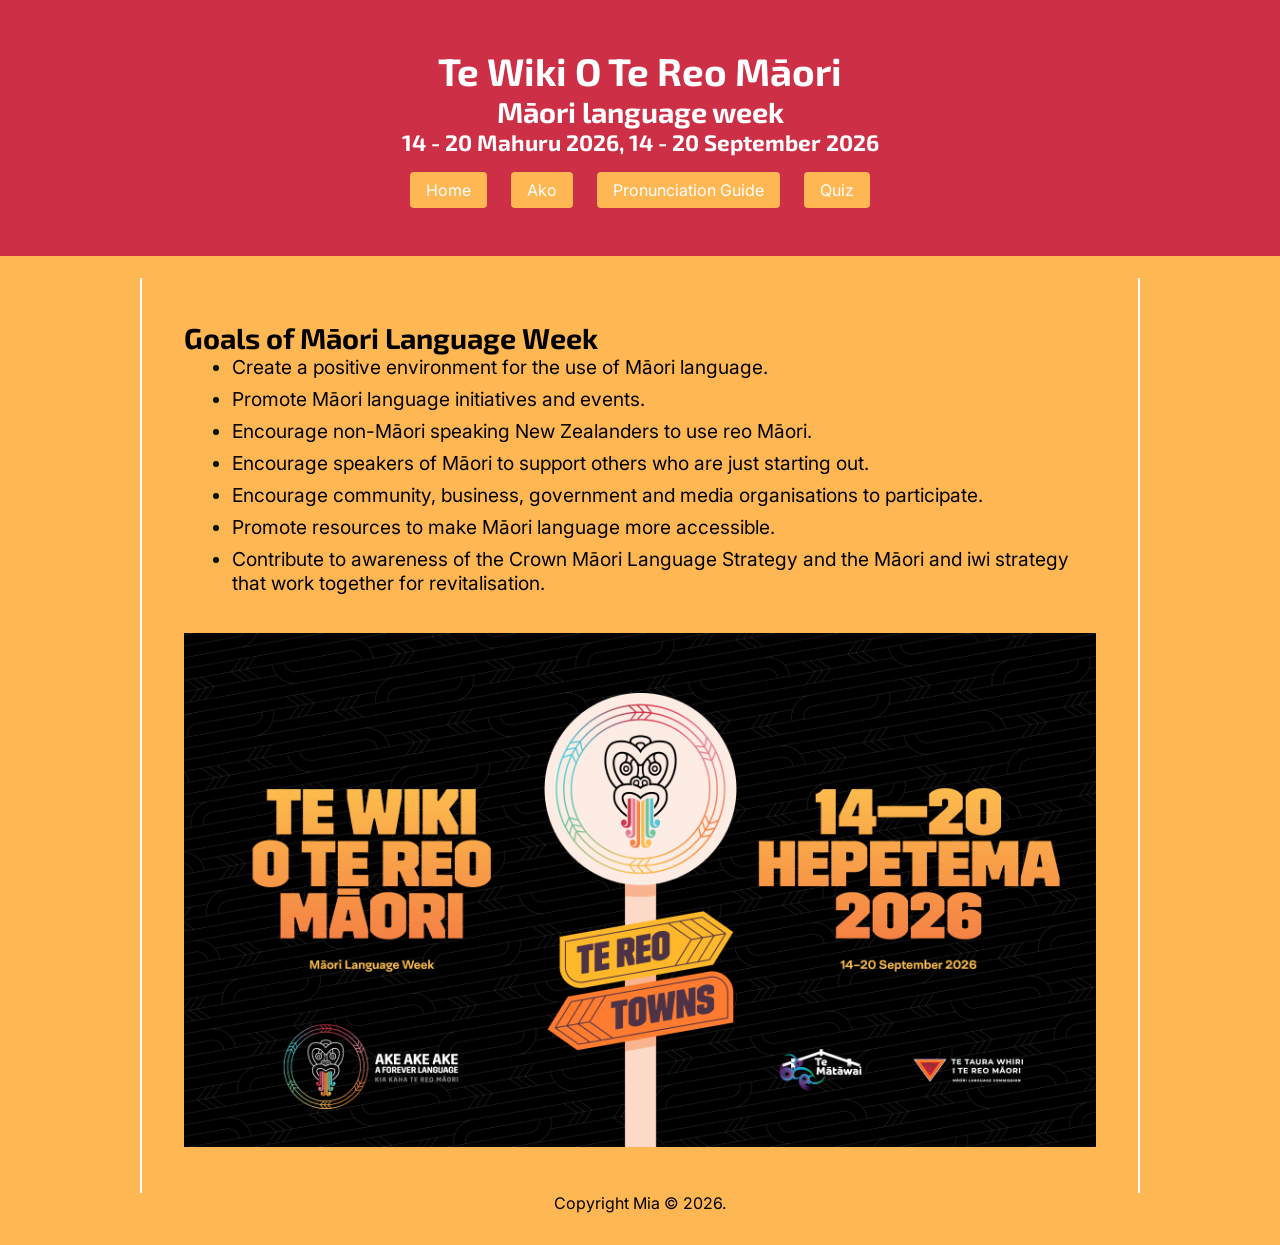
<file: index.html>
<!doctype html>
<html lang="en">
    
    <!-- *****************************
         Author: Mia
         Creation date: 17 August 2026
         ***************************** -->
    
<head>
    <title>Te Wiki O Te Reo M&amacr;ori</title>
    <meta charset="UTF-8">
    <meta name="viewport" content="width=device-width, initial-scale=1">
    <link rel="preconnect" href="https://fonts.googleapis.com">
    <link rel="preconnect" href="https://fonts.gstatic.com" crossorigin>
    <link href="https://fonts.googleapis.com/css2?family=Exo+2:ital,wght@0,100..900;1,100..900&family=Inter:ital,opsz,wght@0,14..32,100..900;1,14..32,100..900&family=Roboto+Slab:wght@100..900&display=swap" rel="stylesheet">
    <link rel="stylesheet" href="https://fonts.googleapis.com/css2?family=Material+Symbols+Outlined:opsz,wght,FILL,GRAD@20..48,100..700,0..1,-50..200&icon_names=density_medium" />

    <link rel="stylesheet" href="https://fonts.googleapis.com/css2?family=Material+Symbols+Outlined:opsz,wght,FILL,GRAD@20..48,100..700,0..1,-50..200" />

    <link href="stylesheet.css" rel="stylesheet">
    
</head>
    
<body>

    <header>
        <div>
            <h1>Te Wiki O Te Reo M&amacr;ori</h1>
            <h2>M&amacr;ori language week</h2>
            <h3>14 - 20 Mahuru 2026, 14 - 20 September 2026</h3>
        </div>

                    <nav class="topnav" id="myTopnav">
                        <a href="index.html">Home</a>
                        <a href="ako.html">Ako</a>
                        <a href="pronunciation-guide.html">Pronunciation Guide</a>
                        <a href="quiz.html">Quiz</a>
                    </nav>
    
                    <button type="button" class="icon" id="menuToggle" onclick="toggleMenu()" aria-label="Toggle menu"
                aria-expanded="false" aria-controls="myTopnav">
                    <span class="material-symbols-outlined" id="menuIcon">menu</span>
                    </button>
    </header>
           
    
<main>
    <section>
        
        <article class="goals">
            <h2>Goals of M&amacr;ori Language Week</h2>
        <ul>
            <li class="goals-list">Create a positive environment for the use of M&amacr;ori language.</li>
            <li class="goals-list">Promote M&amacr;ori language initiatives and events.</li>
            <li class="goals-list">Encourage non-M&amacr;ori speaking New Zealanders to use reo M&amacr;ori.</li>
            <li class="goals-list">Encourage speakers of M&amacr;ori to support others who are just starting out.</li>
            <li class="goals-list">Encourage community, business, government and media organisations to participate.</li>
            <li class="goals-list">Promote resources to make M&amacr;ori language more accessible.</li>
            <li class="goals-list">Contribute to awareness of the Crown M&amacr;ori Language Strategy and the M&amacr;ori and iwi strategy that work together for revitalisation.</li>
        </ul>
        </article>
        
        <article>
            <img src="images/Reo_Towns_Te_Wiki_Wallpaper.jpg">
        </article>

    </section>
</main>

<footer>
    <p>Copyright Mia &copy;  2026.</p>
</footer>
     
<script>
    function toggleMenu() {
    const nav = document.getElementById("myTopnav");
    const icon = document.getElementById("menuIcon");
    const btn = document.getElementById("menuToggle");
    const isOpen = nav.classList.toggle("responsive");
    // icon.textContent = isOpen ? "close" : "menu";
    // btn.setAttribute("aria-expanded", isOpen);
    } 
</script>

</body>
</html>
</file>
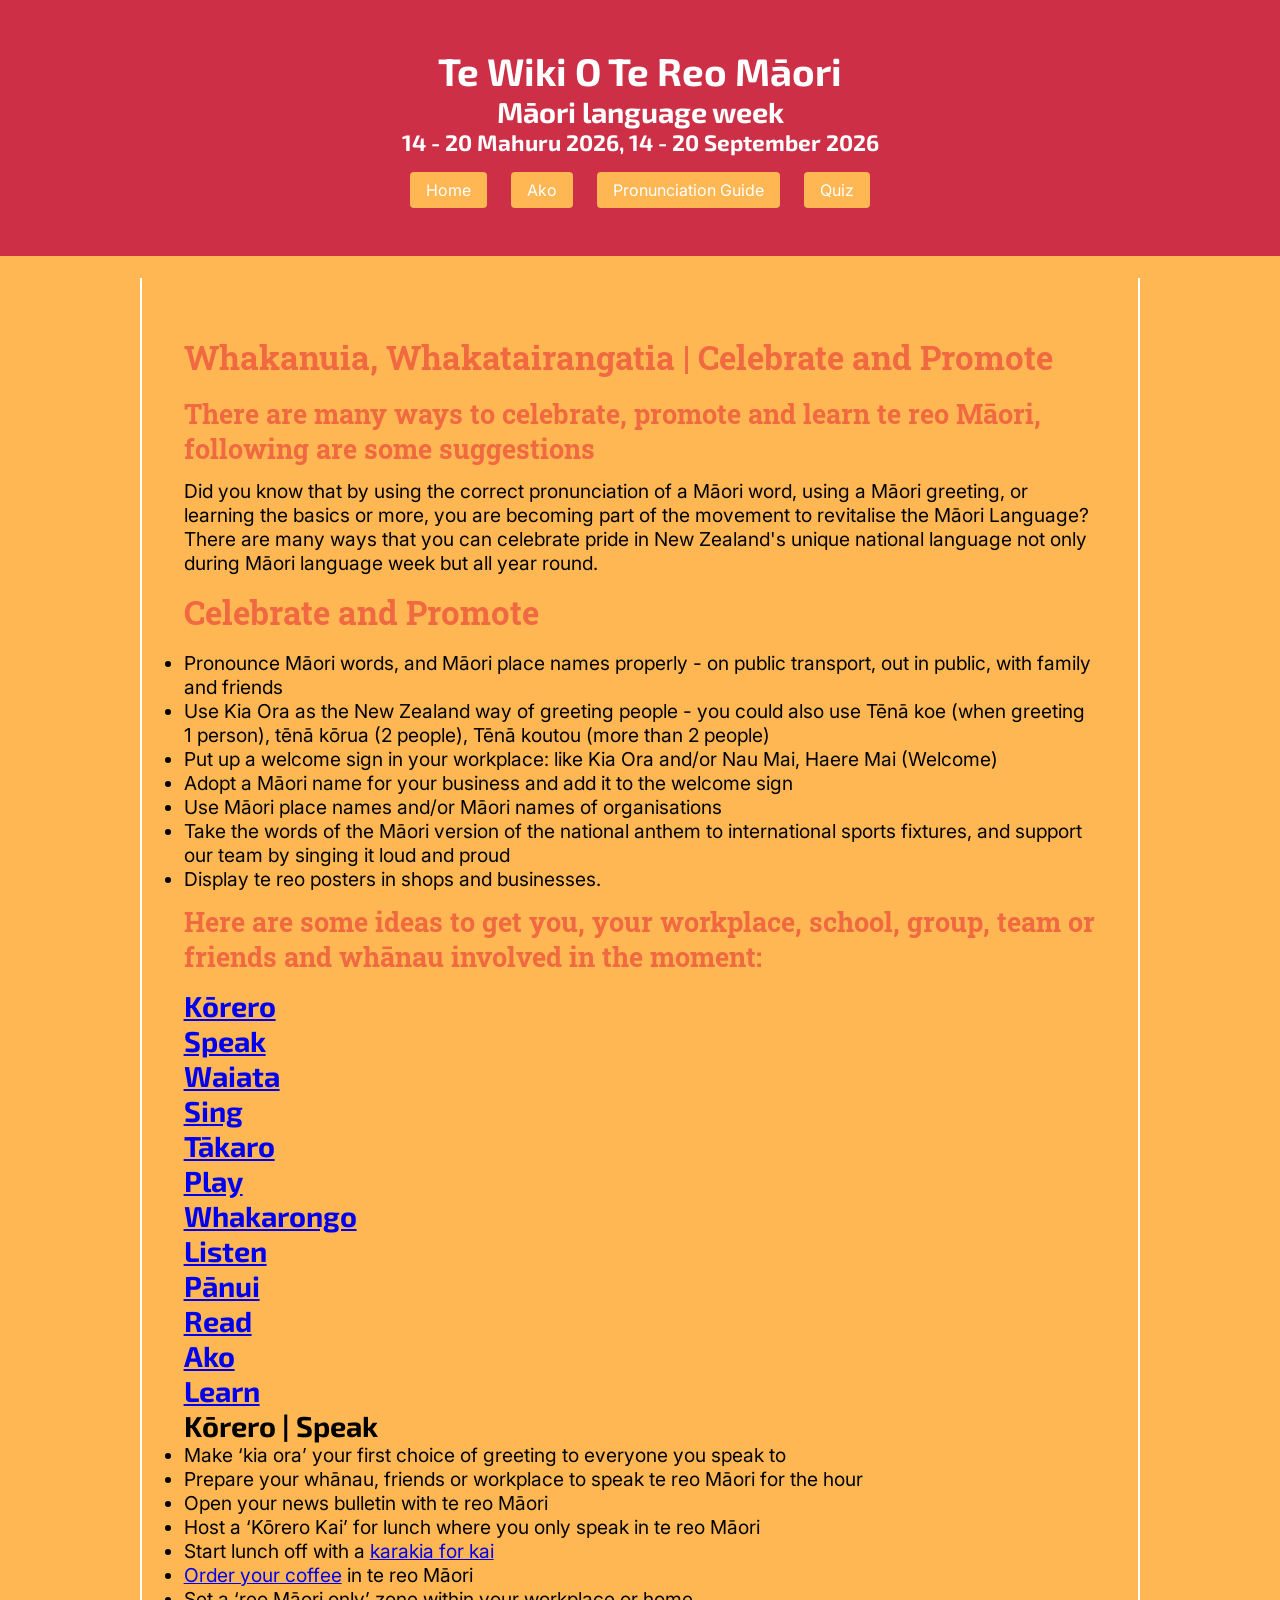
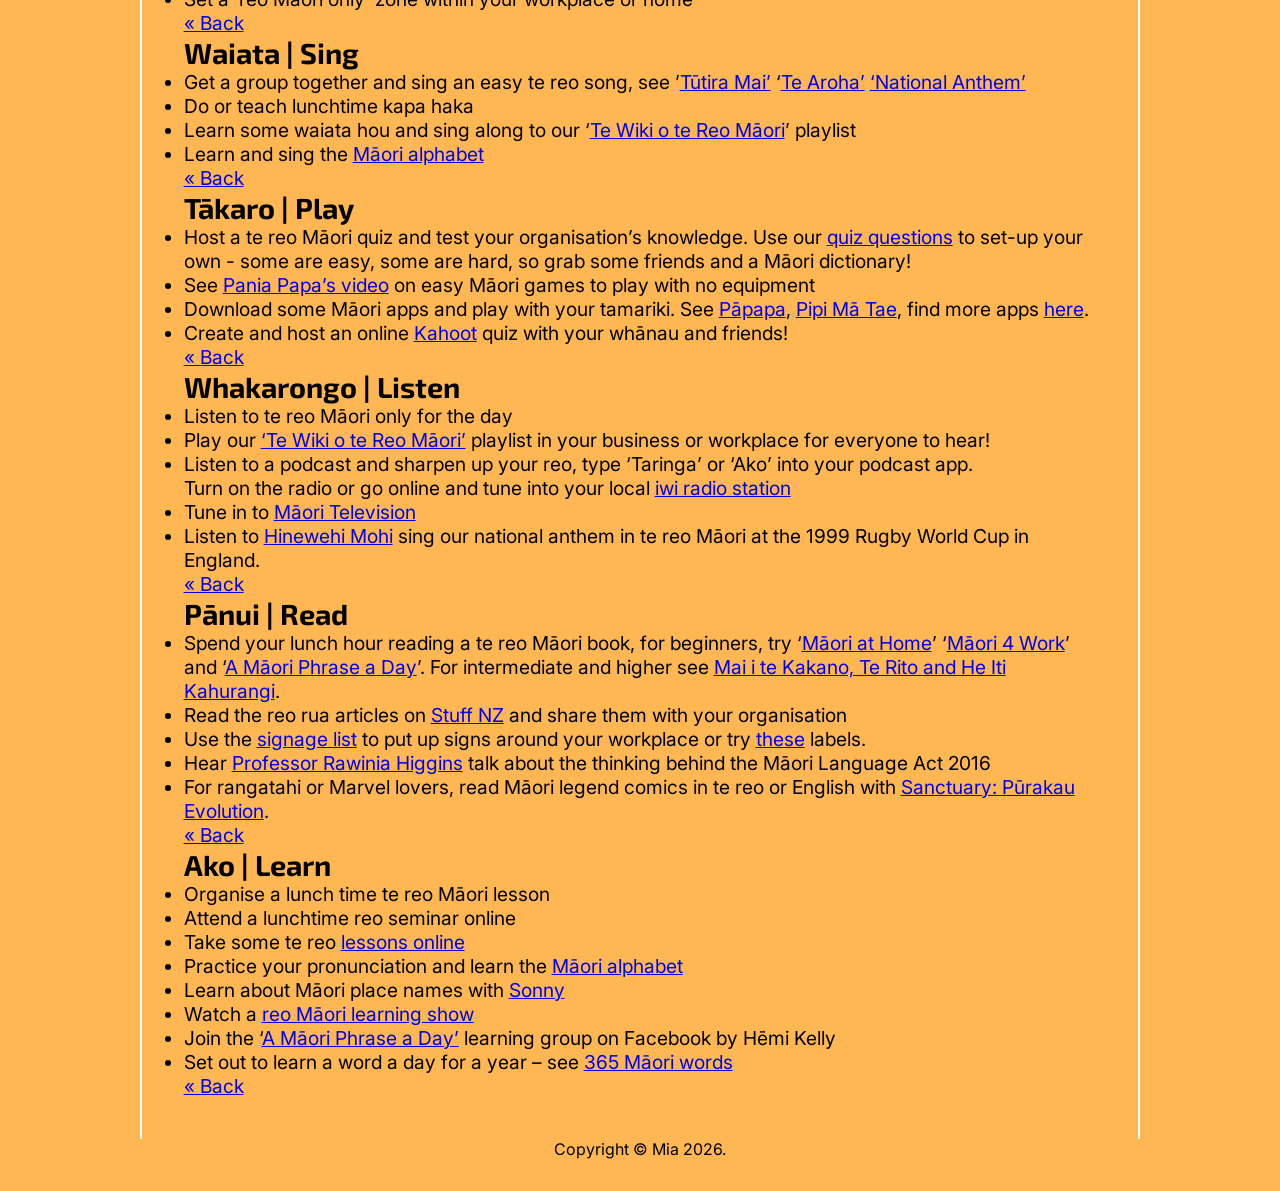
<file: ako.html>
<!DOCTYPE html>
<html lang="mi"> <!-- Māori language. -->
    
    <!-- *****************************
         Author: Mia
         Creation date: 2 August 2026
         ***************************** 
    -->
    
    <head>
        <title>Te Wiki O Te Reo M&amacr;ori</title>
        <meta charset="UTF-8">
        <meta name="viewport" content="width=device-width, initial-scale=1">
        <link rel="preconnect" href="https://fonts.googleapis.com">
        <link rel="preconnect" href="https://fonts.gstatic.com" crossorigin>
        <link href="https://fonts.googleapis.com/css2?family=Exo+2:ital,wght@0,100..900;1,100..900&family=Inter:ital,opsz,wght@0,14..32,100..900;1,14..32,100..900&family=Roboto+Slab:wght@100..900&display=swap" rel="stylesheet">
       

              <link rel="stylesheet" href="https://fonts.googleapis.com/css2?family=Material+Symbols+Outlined:opsz,wght,FILL,GRAD@20..48,100..700,0..1,-50..200&display=block" />

        <link href="stylesheet.css" rel="stylesheet">
    <body>
    
        <header>
            <div>
                <h1>Te Wiki O Te Reo M&amacr;ori</h1>
                <h2>M&amacr;ori language week</h2>
                <h3>14 - 20 Mahuru 2026, 14 - 20 September 2026</h3>
            </div>
    
                        <nav class="topnav" id="myTopnav">
                        <a href="index.html">Home</a>
                        <a href="ako.html">Ako</a>
                        <a href="pronunciation-guide.html">Pronunciation Guide</a>
                        <a href="quiz.html">Quiz</a>
                        </nav>
                        <button type="button" class="icon" id="menuToggle" onclick="toggleMenu()" aria-label="Toggle menu"
                    aria-expanded="false" aria-controls="myTopnav">
                        <span class="material-symbols-outlined" id="menuIcon">menu</span>
                        </button>
                        </header>
    
<main>
    <section class="celebrate">
        <article>
            <h1>Whakanuia, Whakatairangatia | Celebrate and Promote</h1>

            <h3>There are many ways to celebrate, promote and learn te reo M&amacr;ori, following are some suggestions</h3>

            <p>Did you know that by using the correct pronunciation of a M&amacr;ori word, using a M&amacr;ori greeting, or learning the basics or more, you are becoming part of the movement to revitalise the M&amacr;ori Language?</p>

            <p>There are many ways that you can celebrate pride in New Zealand's unique national language not only during Māori language week but all year round.</p>

            <h1>Celebrate and Promote</h1>
            
            <ul class="intro-list">
                <li>Pronounce M&amacr;ori words, and M&amacr;ori place names properly - on public transport, out in public, with family and friends</li>
                <li>Use Kia Ora as the New Zealand way of greeting people - you could also use Tēnā koe (when greeting 1 person), tēnā kōrua (2 people), Tēnā koutou (more than 2 people)</li>
                <li>Put up a welcome sign in your workplace: like Kia Ora and/or Nau Mai, Haere Mai (Welcome)</li>
                <li>Adopt a M&amacr;ori name for your business and add it to the welcome sign</li> 
                <li>Use M&amacr;ori place names and/or M&amacr;ori names of organisations</li>
                <li>Take the words of the Māori version of the national anthem to international sports fixtures, and support our team by singing it loud and proud</li>
                <li>Display te reo posters in shops and businesses.</li>
            </ul>
        </article>
        
        <article>
            <h3 class="ideas">
              Here are some ideas to get you, your workplace, school, group, team or friends and whānau involved in the moment:</h3>

            <div class="ideas-grid">

                    <a href="#kōrero" class="tahi">
                        <h2>
                            Kōrero
                            <br />
                            Speak
                        </h2>
                    </a>

                    <a href="#waiata" class="rua">
                        <h2>
                            Waiata
                            <br />
                            Sing
                        </h2>
                    </a>

                    <a href="#tākaro" class="toru">
                        <h2>
                            Tākaro
                            <br />
                            Play
                        </h2>
                    </a>

                    <a href="#whakarongo" class="wha">
                        <h2>
                            Whakarongo
                            <br />
                            Listen
                        </h2>
                    </a>

                    <a href="#pānui" class="rima">
                        <h2>
                            Pānui
                            <br />
                            Read
                        </h2>
                    </a>
                    
                    <a href="#ako" class="ono">
                        <h2>
                            Ako
                            <br />
                            Learn
                        </h2>
                    </a>

            </div>
        </article>
        
        <article>

            <div class="ideas-block">
                <h2 id="kōrero">Kōrero | Speak</h2>
                <ul>
                    <li>Make ‘kia ora’ your first choice of greeting to everyone you speak to</li>
                    <li>Prepare your whānau, friends or workplace to speak te reo Māori for the hour</li>
                    <li>Open your news bulletin with te reo Māori</li>
                    <li>Host a ‘Kōrero Kai’ for lunch where you only speak in te reo Māori</li>
                    <li>Start lunch off with a <a rel="noopener" href="https://www.youtube.com/playlist?list=PL6B9BBC669E894E3D" target="_blank">karakia for kai</a>
                    </li>
                    <li>
                    <a rel="noopener" href="https://tetaurawhiri.govt.nz/rauemi-a-ipurangi/rauemi/kawhe/" target="_blank">Order your coffee</a> in te reo Māori</li>
                    <li>Set a ‘reo Māori only’ zone within your workplace or home</li>
                </ul>
                <a class="backlink" href="#ideas-start">&laquo; Back</a>
            </div>

            <div class="ideas-block">
                <h2 id="waiata">Waiata | Sing</h2>
                <ul>
                    <li>Get a group together and sing an easy te reo song, see ’<a rel="noopener" href="https://www.youtube.com/watch?v=fLq9xGxFGnQ" target="_blank">Tūtira Mai’</a> ‘<a rel="noopener" href="https://www.youtube.com/watch?v=uefJdSCkzPo" target="_blank">Te Aroha’</a> <a rel="noopener" href="https://www.youtube.com/watch?v=Z2ToGR1Sb98" target="_blank">‘National Anthem’</a>
                    </li>
                    <li>Do or teach lunchtime kapa haka</li>
                    <li>Learn some waiata hou and sing along to our ‘<a rel="noopener" href="https://open.spotify.com/playlist/5REACIoyxsgA07zGPTgxjd?si=OZTH36T9Quy_OtfSgTCrug" target="_blank">Te Wiki o te Reo Māori</a>’ playlist</li>
                    <li>Learn and sing the <a rel="noopener" href="https://purarangi.twoa.ac.nz/?fbclid=IwAR1LZ9u-KusBwdNvhUJF0g0aBV4DSne_AJ0-f-W0A2v3BgWDWhrOSQ52Q88" target="_blank">Māori alphabet</a>
                    </li>
                </ul>
                <a class="backlink" href="#ideas-start">&laquo; Back</a>
            </div>

            <div class="ideas-block">
                <h2 id="tākaro">Tākaro | Play</h2>
                <ul>
                    <li>Host a te reo Māori quiz and test your organisation’s knowledge. Use our <a rel="noopener" href="https://d3n8a8pro7vhmx.cloudfront.net/tetaurawhiri/pages/43/attachments/original/1598936890/Nau-mai-ki-te-Wiki-o-te-Reo-Maori-Uiui-Whakangahau.docx?1598936890" target="_blank">quiz questions</a> to set-up your own - some are easy, some are hard, so grab some friends and a Māori dictionary!</li>
                    <li>See <a rel="noopener" href="https://www.facebook.com/watch/live/?v=2657481541041820&amp;ref=search" target="_blank">Pania Papa’s video</a> on easy Māori games to play with no equipment</li>
                    <li>Download some Māori apps and play with your tamariki. See <a rel="noopener" href="https://play.google.com/store/apps/dev?id=6872636093325420402&amp;hl=en" target="_blank">Pāpapa</a>, <a rel="noopener" href="https://apps.apple.com/nz/app/tae-colours/id1194827736" target="_blank">Pipi Mā Tae</a>, find more apps <a rel="noopener" href="https://subjectguides.ara.ac.nz/maorilanguage/apps" target="_blank">here</a>.</li>
                    <li>Create and host an online <a rel="noopener" href="https://kahoot.com" target="_blank">Kahoot</a> quiz with your whānau and friends!</li>
                </ul>
                <a class="backlink" href="#ideas-start">&laquo; Back</a>
            </div>

            <div class="ideas-block">
                <h2 id="whakarongo">Whakarongo | Listen</h2>
                <ul>
                    <li>Listen to te reo Māori only for the day</li>
                    <li>Play our <a rel="noopener" href="https://open.spotify.com/playlist/5REACIoyxsgA07zGPTgxjd?si=OZTH36T9Quy_OtfSgTCrug" target="_blank">‘Te Wiki o te Reo Māori’</a> playlist in your business or workplace for everyone to hear!</li>
                    <li>Listen to a podcast and sharpen up your reo, type ‘Taringa’ or ‘Ako’ into your podcast app.<br>Turn on the radio or go online and tune into your local <a rel="noopener" href="http://www.irirangi.net/iwi-stations.aspx" target="_blank">iwi radio station</a>
                    </li>
                    <li>Tune in to <a rel="noopener" href="https://www.maoritelevision.com/" target="_blank">Māori Television</a>
                    </li>
                    <li>Listen to <a rel="noopener" href="https://www.youtube.com/watch?v=3Wt7WGkhsDs" target="_blank">Hinewehi Mohi</a> sing our national anthem in te reo Māori at the 1999 Rugby World Cup in England.</li>
                </ul>
                <a class="backlink" href="#ideas-start">&laquo; Back</a>
            </div>

            <div class="ideas-block">
                <h2 id="pānui">Pānui | Read</h2>
                <ul>
                    <li>Spend your lunch hour reading a te reo Māori book, for beginners, try ‘<a rel="noopener" href="https://www.penguin.co.nz/books/maori-at-home-9780143771470" target="_blank">Māori at Home</a>’ ‘<a rel="noopener" href="https://www.penguin.co.nz/books/maori-at-work-9780143773344" target="_blank">Māori 4 Work</a>’ and ‘<a rel="noopener" href="https://www.penguin.co.nz/books/maori-at-work-9780143773344" target="_blank">A Māori Phrase a Day</a>’. For intermediate and higher see <a rel="noopener" href="https://www.wananga.com/books.html" target="_blank">Mai i te Kakano, Te Rito and He Iti Kahurangi</a>.</li>
                    <li>Read the reo rua articles on <a rel="noopener" href="https://www.stuff.co.nz/pou-tiaki" target="_blank">Stuff NZ</a> and share them with your organisation</li>
                    <li>Use the <a rel="noopener" href="https://www.tetaurawhiri.govt.nz/ako/bilingual-signage/" target="_blank">signage list</a> to put up signs around your workplace or try <a rel="noopener" href="https://tetaurawhiri.govt.nz/rauemi-a-ipurangi/rauemi/everyday-labels/" target="_blank">these</a> labels.</li>
                    <li>Hear <a rel="noopener" href="https://www.victoria.ac.nz/capital-thinking/te-reo" target="_blank">Professor Rawinia Higgins</a> talk about the thinking behind the Māori Language Act 2016</li>
                    <li>For rangatahi or Marvel lovers, read Māori legend comics in te reo or English with <a rel="noopener" href="https://www.sanctuary.maori.nz/bundles/te-reo-maori" target="_blank">Sanctuary: Pūrakau Evolution</a>.</li>
                </ul>
                <a class="backlink" href="#ideas-start">&laquo; Back</a>
            </div>

            <div class="ideas-block">
                <h2 id="ako">Ako | Learn</h2>
                <ul>
                    <li>Organise a lunch time te reo Māori lesson</li>
                    <li>Attend a lunchtime reo seminar online</li>
                    <li>Take some te reo <a rel="noopener" href="http://www.tokureo.maori.nz/index.cfm/1,188,0,43,html/Series1" target="_blank">lessons online</a>
                    </li>
                    <li>Practice your pronunciation and learn the <a rel="noopener" href="https://purarangi.twoa.ac.nz/?fbclid=IwAR1LZ9u-KusBwdNvhUJF0g0aBV4DSne_AJ0-f-W0A2v3BgWDWhrOSQ52Q88" target="_blank">Māori alphabet</a>
                    </li>
                    <li>Learn about Māori place names with <a rel="noopener" href="https://vm.tiktok.com/JjCmU3F/" target="_blank">Sonny</a>
                    </li>
                    <li>Watch a <a rel="noopener" href="http://www.tokureo.maori.nz" target="_blank">reo Māori learning show</a>
                    </li>
                    <li>Join the ‘<a rel="noopener" href="https://www.facebook.com/groups/263436354660573" target="_blank">A Māori Phrase a Day’</a> learning group on Facebook by Hēmi Kelly</li>
                    <li>Set out to learn a word a day for a year – see <a rel="noopener" href="https://nzhistory.govt.nz/culture/maori-language-week/365-maori-words" target="_blank">365 Māori words</a>
                    </li>
                </ul>
                <a class="backlink" href="#ideas-start">&laquo; Back</a>
            </div>

        </article>
        
    </section>
</main>

<footer>
    <p>Copyright &copy; Mia 2026.</p>
</footer>

<script>
    function toggleMenu() {
    const nav = document.getElementById("myTopnav");
    const icon = document.getElementById("menuIcon");
    const btn = document.getElementById("menuToggle");
    const isOpen = nav.classList.toggle("responsive");
   // icon.textContent = isOpen ? "close" : "menu";
   // btn.setAttribute("aria-expanded", isOpen);
    } </script>
     
</body>
</html>
</file>
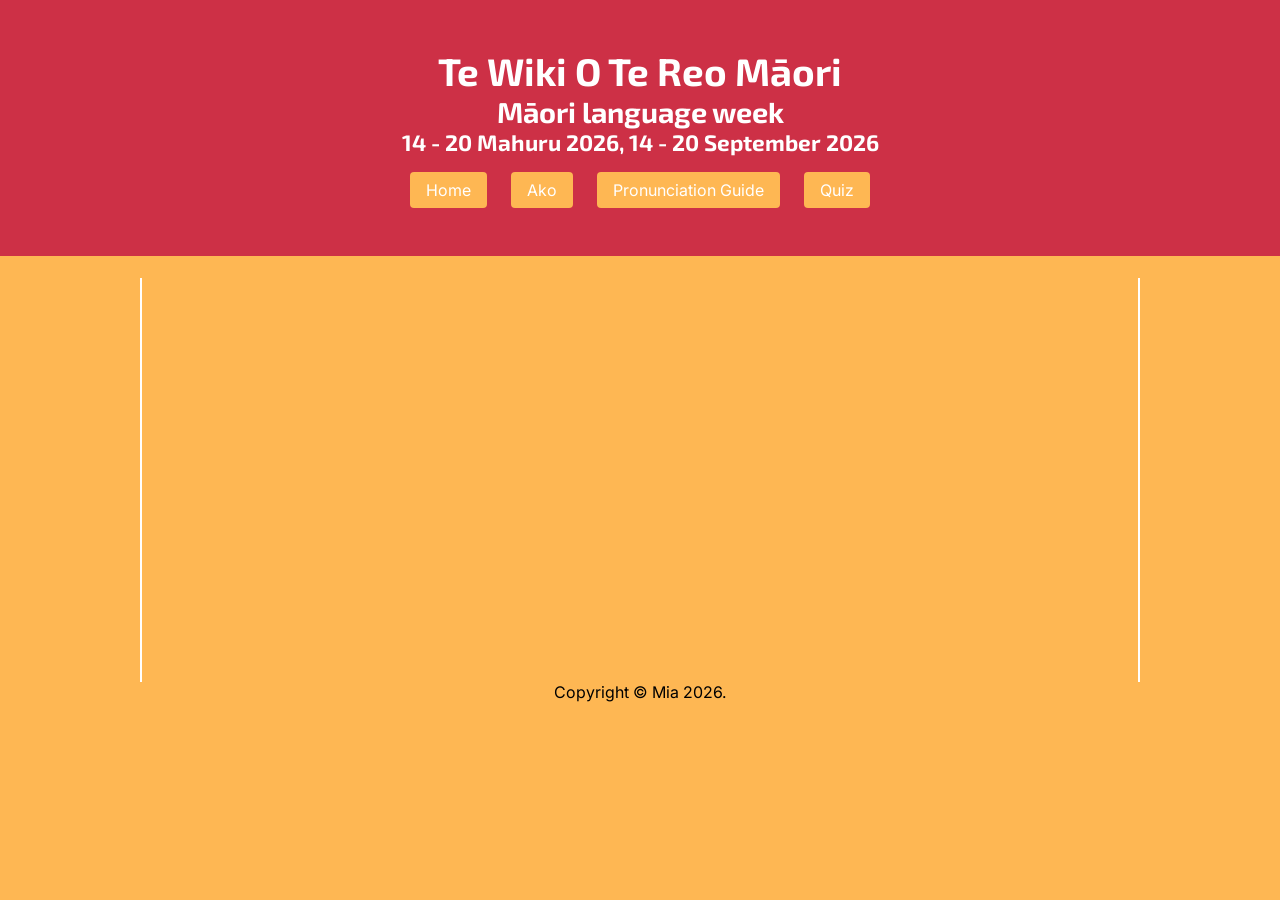
<file: quiz.html>
<!doctype html>
<html lang="en">
    
    <!-- *****************************
         Author: Mia
         Creation date: 2 August 2026
         ***************************** -->
    
         <head>
            <title>Te Wiki O Te Reo M&amacr;ori</title>
            <meta charset="UTF-8">
            <meta name="viewport" content="width=device-width, initial-scale=1">
            <link rel="preconnect" href="https://fonts.googleapis.com">
            <link rel="preconnect" href="https://fonts.gstatic.com" crossorigin>
            <link href="https://fonts.googleapis.com/css2?family=Exo+2:ital,wght@0,100..900;1,100..900&family=Inter:ital,opsz,wght@0,14..32,100..900;1,14..32,100..900&family=Roboto+Slab:wght@100..900&display=swap" rel="stylesheet">
          
                  <link rel="stylesheet" href="https://fonts.googleapis.com/css2?family=Material+Symbols+Outlined:opsz,wght,FILL,GRAD@20..48,100..700,0..1,-50..200&display=block" />

            <link href="stylesheet.css" rel="stylesheet">
            
        </head>
            
        <body>
        
            <header>
                <div>
                    <h1>Te Wiki O Te Reo M&amacr;ori</h1>
                    <h2>M&amacr;ori language week</h2>
                    <h3>14 - 20 Mahuru 2026, 14 - 20 September 2026</h3>
                </div>
        
                            <nav class="topnav" id="myTopnav">
                            <a href="index.html">Home</a>
                            <a href="ako.html">Ako</a>
                            <a href="pronunciation-guide.html">Pronunciation Guide</a>
                            <a href="quiz.html">Quiz</a>
                            </nav>
                            <button type="button" class="icon" id="menuToggle" onclick="toggleMenu()" aria-label="Toggle menu"
                        aria-expanded="false" aria-controls="myTopnav">
                            <span class="material-symbols-outlined" id="menuIcon">menu</span>
                            </button>
                            </header>
    
<main class="page">
        <section>
                
            <article class="quiz">

                <iframe width="560" height="315" src="https://www.youtube.com/embed/6stlCkUDG_s?si=8VzjFFKHiN3OIe0r" title="YouTube video player" frameborder="0" allow="accelerometer; autoplay; clipboard-write; encrypted-media; gyroscope; picture-in-picture; web-share" referrerpolicy="strict-origin-when-cross-origin" allowfullscreen></iframe>

            </article>
        </section>
</main>

<footer>
    <p>Copyright &copy; Mia 2026.</p>
</footer>
<script>
    function toggleMenu() {
    const nav = document.getElementById("myTopnav");
    const icon = document.getElementById("menuIcon");
    const btn = document.getElementById("menuToggle");
    const isOpen = nav.classList.toggle("responsive");
   // icon.textContent = isOpen ? "close" : "menu";
   // btn.setAttribute("aria-expanded", isOpen);
    } </script>
</body>
</html>
</file>
<file: stylesheet.css>
/*
    Author: Mia
    Creation date: 17 August 2026
*/

*{  margin: 0;
    padding:0;
    box-sizing: border-box;}
  
/* 

@import url('https://fonts.googleapis.com/css2?family=Exo+2:ital,wght@0,100..900;1,100..900&family=Inter:ital,opsz,wght@0,14..32,100..900;1,14..32,100..900&family=Roboto+Slab:wght@100..900&display=swap'); */


/* === typography ===*/


body{
    font-family:"Inter", "sans-serif";
    font-size: 1.2rem;
    background-color: #feb753;
}

h1, h2, h3 {
    font-family:"Exo 2", sans-serif;
}

/* === page layout ===*/
header {
    background-color: #cd3046;
    text-align: center;
    padding: 3rem 0;
    color: #fff;
    margin-bottom:1.4rem
}

main {
    max-width: 1000px;
    margin: 0 auto;
    padding: 2.6rem;
    border-left:solid 2px #fff;
      border-right:solid 2px #fff;
}

footer{
    font-size: 1rem;
    text-align: center;
    margin-bottom: 2rem;
}

/* === navigation ===*/

header {
    position: relative; /* anchors .icon to the header, not the page */
   }

   .topnav {
    display: flex;
    flex-wrap: wrap;
    justify-content: center;
    gap: 1rem 1.5rem;
    width: 100%;
    margin-top: 1rem;
   }

   .topnav a {
    color: #fff;
    text-decoration: none;
    font-size: 1rem;
    background-color: #feb753;
    padding: 0.5rem 1rem;
    border-radius: 0.25rem;
   }

   .topnav a:hover {
    text-decoration: underline;
    background-color: #049021;
   }
   
   .topnav a.current-page {
    font-weight: 600;
   }
   
   .icon {
    display: none;
    position: absolute;
    top: 1.5rem;
    right: 1rem;
    background: none;
    border: none;
    outline: none;
    cursor: pointer;
    padding: 0;
    color: #EDEDE2;
    font-size: 2rem;
   }

   .icon .material-symbols-outlined {
    font-size: 2rem;
    display: block; }

    /* First breakpoint */
@media screen and (max-width: 40rem) {
    header {
    padding: 2rem 0 2rem 1rem;
    min-height: 4rem;
    }
    .topnav

   a {
        display: none;
    }

    .icon {
    display: block;
    }
    .topnav.responsive {
    display: grid;
    grid-template-columns: 1fr;
    gap: 0.7rem;
    position: absolute;
    top: 0;
    right: 0;
    width: 40vw;
    margin-top: 0;
    padding: 6rem 2rem 4rem 2rem;
    background-color: rgba(205, 48, 70, 0.95);
    }
    .topnav.responsive
   a {
    display: block;
    text-align: center; 
    }
}

/* Second breakpoint */
@media screen and (max-width: 26rem)
{
 header h1 {
    max-width: 18.75rem;
    line-height: 100%;
 }
 header {
    padding-bottom: 0;
 }
}

/* === main content area ===*/

main img {
    width: 100%;
}
.goals {
    margin-bottom:2.4rem;
}

.goals-list {
    margin-left: 3rem;
    margin-bottom: 0.5rem;
}

/*=== ako page ===*/

.celebrate h1, .celebrate h3 {
    font-family: "Roboto Slab", serif;
}
.celebrate h1{
    font-size:1.7em;
    margin:0.5em 0;
    color:#f06941
}
 

.celebrate h3{
    font-size:1.4em;
    margin:0.5em 0;
    color:#f06941
}

/*=== Quiz Section ===*/

.quiz{
    text-align: center;
}

.quiz h1 {
    font-size: 2.4rem;
    margin-left: -2.7rem;
    margin-bottom: 1.2rem;
}

.carousel-cell {
    margin-right: 10px;
}
</file>
